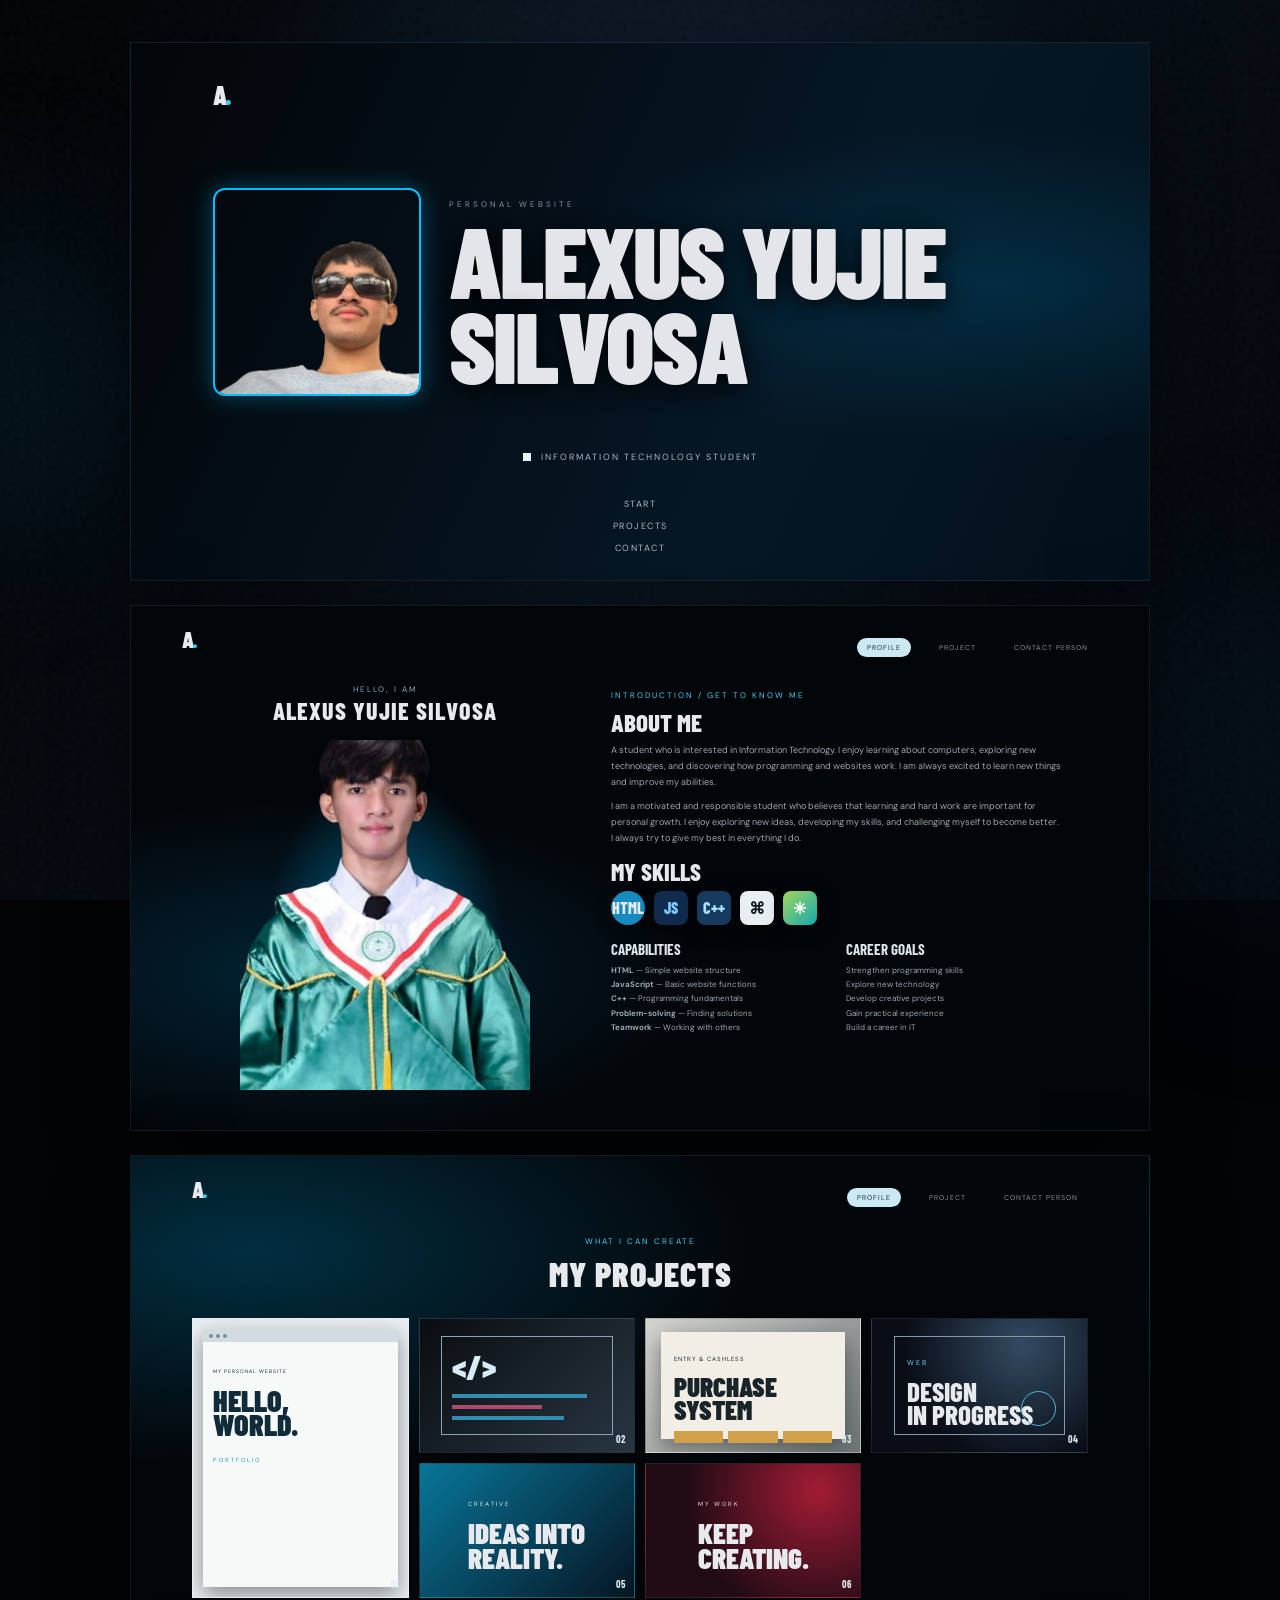
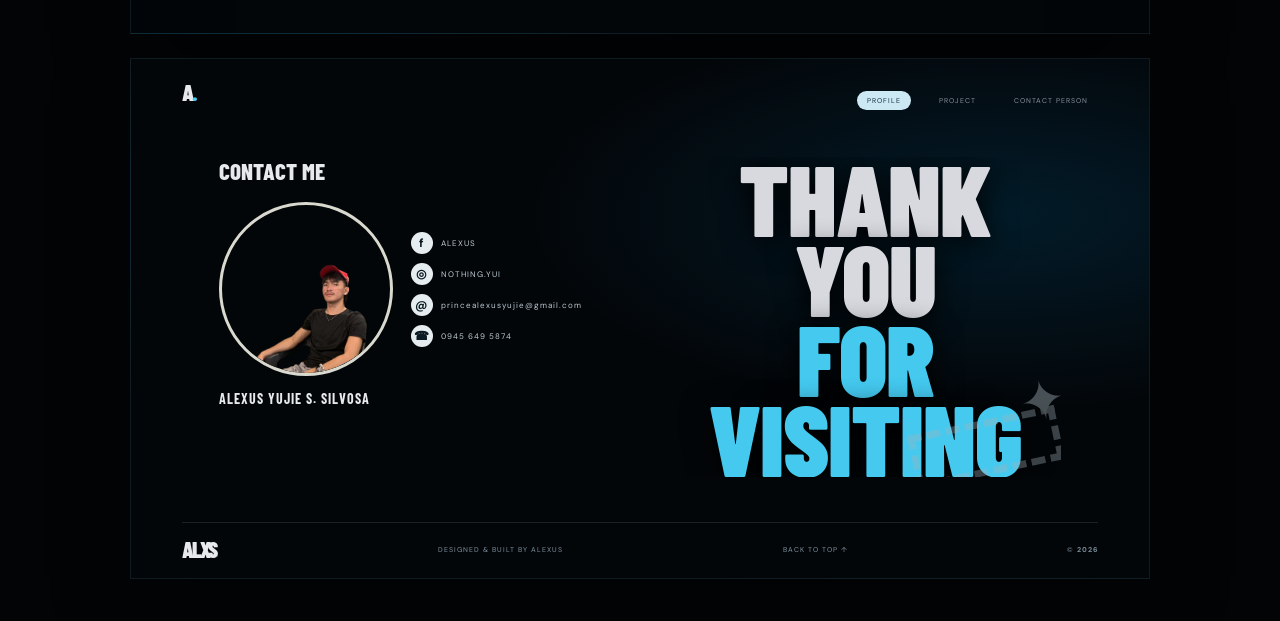
<file: index.html>
<!DOCTYPE html>
<html lang="en">
<head>
  <meta charset="UTF-8">
  <meta name="viewport" content="width=device-width, initial-scale=1.0">
  <meta name="theme-color" content="#03070c">
  <title>Alexus Yujie S. Silvosa | Portfolio</title>
  <link rel="preconnect" href="https://fonts.googleapis.com">
  <link rel="preconnect" href="https://fonts.gstatic.com" crossorigin>
  <link href="https://fonts.googleapis.com/css2?family=Barlow+Condensed:wght@500;600;700;800;900&family=DM+Sans:wght@400;500;600;700&display=swap" rel="stylesheet">
  <link rel="icon" type="image/png" href="./alexus.png">
  <link rel="stylesheet" href="style.css">
  <script src="script.js" defer></script>
</head>
<body>
  <div class="ambient ambient-a"></div>
  <div class="ambient ambient-b"></div>

  <main class="portfolio">
    <section class="intro panel" id="home">
      <a class="monogram" href="#home" aria-label="Back to top">A<span>.</span></a>
      <div class="intro-main">
       <div class="home-image">
            <img src="./yujie.png" alt="Alexus Yujie Silvosa">
      </div>
        <div class="intro-title">
          <p class="overline">PERSONAL WEBSITE</p>
          <h1>ALEXUS YUJIE SILVOSA</h1>
        </div>
      </div>
      <p class="intro-role"><i></i> INFORMATION TECHNOLOGY STUDENT</p>
      <nav class="start-menu" aria-label="Main navigation">
        <a href="#about">START</a>
        <a href="#projects">PROJECTS</a>
        <a href="#contact">CONTACT</a>
      </nav>
    </section>

    <section class="profile panel" id="about">
      <header class="panel-nav">
        <a class="monogram" href="#home">A<span>.</span></a>
        <nav aria-label="Section navigation">
          <a class="selected" href="#about">PROFILE</a>
          <a href="#projects">PROJECT</a>
          <a href="#contact">CONTACT PERSON</a>
        </nav>
      </header>
      <div class="profile-layout">
        <div class="profile-left">
          <p class="hello">HELLO, I AM</p>
          <h2>ALEXUS YUJIE SILVOSA</h2>
      <div class="large-portrait">
          <img src="./alexus.png" alt="Alexus Yujie Silvosa">
      </div>
        </div>
        <div class="profile-right">
          <p class="eyebrow">INTRODUCTION / GET TO KNOW ME</p>
          <h3>ABOUT ME</h3>
          <p class="body-copy">A student who is interested in Information Technology. I enjoy learning about computers, exploring new technologies, and discovering how programming and websites work. I am always excited to learn new things and improve my abilities.</p>
          <p class="body-copy">I am a motivated and responsible student who believes that learning and hard work are important for personal growth. I enjoy exploring new ideas, developing my skills, and challenging myself to become better. I always try to give my best in everything I do.</p>

          <h3 class="skills-title">MY SKILLS</h3>
          <div class="skill-icons">
            <div class="skill-icon html-icon">HTML</div>
            <div class="skill-icon js-icon">JS</div>
            <div class="skill-icon cpp-icon">C++</div>
            <div class="skill-icon problem-icon">⌘</div>
            <div class="skill-icon team-icon">✳</div>
          </div>
          <div class="profile-details">
            <div>
              <h4>CAPABILITIES</h4>
              <p><b>HTML</b> — Simple website structure</p>
              <p><b>JavaScript</b> — Basic website functions</p>
              <p><b>C++</b> — Programming fundamentals</p>
              <p><b>Problem-solving</b> — Finding solutions</p>
              <p><b>Teamwork</b> — Working with others</p>
            </div>
            <div>
              <h4>CAREER GOALS</h4>
              <p>Strengthen programming skills</p>
              <p>Explore new technology</p>
              <p>Develop creative projects</p>
              <p>Gain practical experience</p>
              <p>Build a career in IT</p>
            </div>
          </div>
        </div>
      </div>
    </section>

    <section class="projects panel" id="projects">
      <header class="panel-nav">
        <a class="monogram" href="#home">A<span>.</span></a>
        <nav aria-label="Section navigation">
          <a href="#about">PROFILE</a>
          <a class="selected" href="#projects">PROJECT</a>
          <a href="#contact">CONTACT PERSON</a>
        </nav>
      </header>
      <div class="project-heading">
        <p class="eyebrow">WHAT I CAN CREATE</p>
        <h2>MY PROJECTS</h2>
      </div>
      <div class="project-gallery">
        <article class="project-tile tile-portfolio">
          <div class="mini-browser">
            <div class="browser-bar"><i></i><i></i><i></i></div>
            <div class="mini-content"><small>MY PERSONAL WEBSITE</small><strong>HELLO,<br>WORLD.</strong><span>PORTFOLIO</span></div>
          </div>
          <b>01</b>
        </article>
        <article class="project-tile tile-code">
          <div class="code-art"><span>&lt;/&gt;</span><i></i><i></i><i></i></div>
          <b>02</b>
        </article>
        <article class="project-tile tile-system">
          <div class="system-art">
            <small>ENTRY & CASHLESS</small>
            <strong>PURCHASE<br>SYSTEM</strong>
            <div class="system-cards"><i></i><i></i><i></i></div>
          </div>
          <b>03</b>
        </article>
        <article class="project-tile tile-screen">
          <div class="screen-art"><span>WEB</span><strong>DESIGN<br>IN PROGRESS</strong><i></i></div>
          <b>04</b>
        </article>
        <article class="project-tile tile-blue">
          <div class="blue-art"><span>CREATIVE</span><strong>IDEAS INTO<br>REALITY.</strong></div>
          <b>05</b>
        </article>
        <article class="project-tile tile-red">
          <div class="red-art"><span>MY WORK</span><strong>KEEP<br>CREATING.</strong></div>
          <b>06</b>
        </article>
      </div>
      
    </section>

    <section class="contact panel" id="contact">
      <header class="panel-nav">
        <a class="monogram" href="#home">A<span>.</span></a>
        <nav aria-label="Section navigation">
          <a href="#about">PROFILE</a>
          <a href="#projects">PROJECT</a>
          <a class="selected" href="#contact">CONTACT PERSON</a>
        </nav>
      </header>
      <div class="contact-layout">
        <div class="contact-left">
          <h2>CONTACT ME</h2>
          <div class="contact-profile">
            <div class="profile-circle">
              <img src="./alxs.png" alt="Alexus Yujie Silvosa">
            </div>
            <div class="social-links">
              <a href="https://www.facebook.com/" target="_blank" rel="noopener noreferrer"><span>f</span> ALEXUS</a>
              <a href="https://www.instagram.com/nothing.yui/" target="_blank" rel="noopener noreferrer"><span>◎</span> NOTHING.YUI</a>
              <a href="mailto:princealexusyujie@gmail.com"><span>@</span> princealexusyujie@gmail.com</a>
              <a href="tel:09456495874"><span>☎</span> 0945 649 5874</a>
            </div>
          </div>
          <p class="contact-name">ALEXUS YUJIE S. SILVOSA</p>
        </div>
        <div class="thank-you">
          <h2>THANK<br>YOU<br><span>FOR</span><br><span>VISITING</span></h2>
          <div class="film-decoration"><i></i><i></i><i></i><span>✦</span></div>
        </div>
      </div>
      <footer class="footer">
        <a class="monogram" href="#home">ALXS<span>.</span></a>
        <span>DESIGNED & BUILT BY ALEXUS</span>
        <a href="#home">BACK TO TOP ↑</a>
        <span>© <b id="year">2025</b></span>
      </footer>
    </section>
  </main>
</body>
</html>
</file>
<file: style.css>
*{margin:0;padding:0;box-sizing:border-box}
:root{--black:#030609;--navy:#061522;--blue:#008dc5;--cyan:#45c9ef;--red:#8e1234;--white:#e8e9ed;--muted:#8996a2;--display:"Barlow Condensed",Impact,sans-serif;--body:"DM Sans",Arial,sans-serif}
html{scroll-behavior:smooth;scroll-padding-top:25px}
body{min-height:100vh;background:#020406;color:var(--white);font-family:var(--body);padding:42px 18px;overflow-x:hidden}
body:before{content:"";position:fixed;inset:0;z-index:-2;background:radial-gradient(ellipse at 50% 30%,#102131 0,transparent 52%),linear-gradient(110deg,#020304,#07101a 50%,#030609)}
body:after{content:"";position:fixed;inset:0;z-index:-1;opacity:.14;pointer-events:none;background-image:url("data:image/svg+xml,%3Csvg viewBox='0 0 180 180' xmlns='http://www.w3.org/2000/svg'%3E%3Cfilter id='n'%3E%3CfeTurbulence type='fractalNoise' baseFrequency='.9' numOctaves='3' stitchTiles='stitch'/%3E%3C/filter%3E%3Crect width='100%25' height='100%25' filter='url(%23n)' opacity='.23'/%3E%3C/svg%3E")}
a{color:inherit;text-decoration:none}
.ambient{position:fixed;z-index:-1;pointer-events:none;border-radius:50%;filter:blur(100px);opacity:.13}.ambient-a{width:300px;height:300px;background:#007fbd;top:25%;left:-160px}.ambient-b{width:360px;height:360px;background:#123f70;right:-190px;top:65%}
.portfolio{width:min(100%,1020px);margin:0 auto;display:grid;gap:24px}
.panel{position:relative;overflow:hidden;background:#03070c;border:1px solid rgba(107,169,201,.12);box-shadow:0 22px 70px rgba(0,0,0,.38)}
.intro{min-height:500px;padding:38px 8% 26px;background:radial-gradient(ellipse at 85% 45%,rgba(0,113,164,.25),transparent 38%),linear-gradient(115deg,#030609 0%,#061725 65%,#03101a 100%);display:flex;flex-direction:column;align-items:center}
.monogram{font:900 27px/1 var(--display);letter-spacing:-2px;align-self:flex-start}.monogram span{color:var(--cyan)}
.intro-main{display:flex;align-items:center;justify-content:center;gap:28px;margin-top:50px;width:100%}
.intro-photo{width:180px;height:135px;background:var(--red);border-radius:0 75px 75px 0;display:flex;align-items:center;justify-content:center;overflow:hidden;position:relative;flex-shrink:0}
.photo-placeholder{width:100%;height:100%;display:flex;flex-direction:column;align-items:center;justify-content:center;background:radial-gradient(circle at 50% 40%,#4a2533,#76102f 70%);color:#fff}
.photo-placeholder span{font:900 54px var(--display);opacity:.9}.photo-placeholder small{font-size:7px;letter-spacing:2px}
.large-portrait {
    height: 350px;
    max-width: 290px;
    margin: auto;
    position: relative;
    overflow: hidden;
    display: flex;
    justify-content: center;
    align-items: flex-end;
    background: radial-gradient(
        ellipse at center,
        rgba(0, 153, 212, 0.6),
        transparent 70%
    );
}

.large-portrait::before {
    display: none;
}

.large-portrait img {
    width: 100%;
    height: 100%;
    object-fit: cover;
    object-position: center;
    position: relative;
    z-index: 2;
}

.home-image {
    width: 320px;
    aspect-ratio: 1 / 1;
    margin: 30px auto;
    position: relative;
    overflow: hidden;
    border: 2px solid #00bfff;
    border-radius: 12px;
    box-shadow: 0 0 25px rgba(0, 191, 255, 0.35);
}

.home-image img {
    width: 100%;
    height: 100%;
    object-fit: cover;
    object-position: center;
    display: block;
}

@media (max-width: 768px) {
    .home-image {
        width: 240px;
    }
}
.intro-title{display:flex;align-items:center;gap:20px;flex-wrap:wrap}.overline{width:100%;font-size:8px;letter-spacing:3px;color:#7d99aa;margin-bottom:-14px}.intro-title h1{font:900 clamp(55px,9vw,100px)/.85 var(--display);letter-spacing:-2px;color:#e4e5e9;text-shadow:0 4px 25px #000}.year{font:600 35px var(--display);color:#aeb9c3}
.intro-role{display:flex;align-items:center;gap:10px;font-size:9px;letter-spacing:2px;color:#aab9c5;margin-top:25px}.intro-role i{width:8px;height:8px;background:#e7f5fa;display:block}
.start-menu{display:flex;flex-direction:column;align-items:center;gap:10px;margin-top:35px}.start-menu a{font-size:9px;color:#aeb9c5;letter-spacing:1.5px;transition:.25s}.start-menu a:hover{color:var(--cyan);transform:translateX(4px)}
.intro-index{position:absolute;bottom:18px;left:8%;right:8%;display:flex;justify-content:space-between;font-size:7px;letter-spacing:2px;color:#617789}.intro-index b{font-weight:500}
.profile{padding:22px 5% 40px;background:radial-gradient(ellipse at 17% 70%,rgba(0,112,168,.27),transparent 33%),#030609}
.panel-nav{height:38px;display:flex;align-items:center;justify-content:space-between}.panel-nav .monogram{font-size:23px}.panel-nav nav{display:flex;align-items:center;gap:18px}.panel-nav nav a{font-size:7px;letter-spacing:1px;color:#84929d;padding:5px 10px;border-radius:20px}.panel-nav nav a:hover,.panel-nav nav a.selected{background:#cce8f3;color:#183344}
.profile-layout{display:grid;grid-template-columns:.85fr 1.15fr;gap:7%;padding:18px 4% 0}
.profile-left{text-align:center;position:relative}.hello{font-size:8px;letter-spacing:2px;color:#8da5b5}.profile-left h2{font:800 24px var(--display);letter-spacing:1px;margin:2px 0 15px}
.large-portrait{height:350px;max-width:290px;margin:auto;position:relative;display:flex;justify-content:center;align-items:flex-end;overflow:hidden;background:radial-gradient(ellipse at 50% 55%,rgba(0,153,212,.6),transparent 58%)}
.large-portrait:before{content:"";position:absolute;bottom:-55px;width:205px;height:280px;border-radius:48% 48% 0 0;background:linear-gradient(115deg,#26333b,#111a21 65%,#080c10);box-shadow:inset 12px 0 25px rgba(255,255,255,.05)}
.portrait-initial{position:absolute;z-index:1;top:65px;font:900 75px var(--display);color:rgba(238,246,250,.8);text-shadow:0 5px 25px #00101a}
.large-portrait>span{position:relative;z-index:2;font-size:7px;letter-spacing:2px;color:#b9d2df;margin-bottom:15px}
.profile-right{padding-top:6px}.eyebrow{font-size:8px;letter-spacing:2px;color:var(--cyan);margin-bottom:7px}.profile-right h3{font:800 25px var(--display);margin-bottom:6px}.body-copy{font-size:9px;line-height:1.75;color:#9aa6af;margin-bottom:9px}
.profile-right .skills-title{font-size:24px;margin:10px 0 5px}.skill-icons{display:flex;gap:9px;margin-bottom:15px}.skill-icon{width:34px;height:34px;border-radius:8px;display:grid;place-items:center;font:800 16px var(--display);box-shadow:0 5px 15px #0008}.html-icon{background:#168bc0;border-radius:50%}.js-icon{background:#102b4d;color:#7ecaff}.cpp-icon{background:#173b60;color:#a9e4ff}.problem-icon{background:#e9eef0;color:#101b20}.team-icon{background:linear-gradient(135deg,#a4d65e,#12a9b0);color:#fff}
.profile-details{display:grid;grid-template-columns:1fr 1fr;gap:20px}.profile-details h4{font:700 15px var(--display);margin-bottom:5px;color:#dce5eb}.profile-details p{font-size:8px;line-height:1.8;color:#9aa7b1}
.projects{padding:22px 6% 35px;background:radial-gradient(ellipse at 12% 20%,rgba(0,140,194,.3),transparent 40%),#030609}
.projects .panel-nav{margin-bottom:20px}.project-heading{text-align:center;margin:10px 0 24px}.project-heading h2{font:900 34px var(--display);letter-spacing:1px}.project-heading h2 span{font-size:17px;color:#a8b3bd;margin-left:8px}
.project-gallery{display:grid;grid-template-columns:repeat(4,1fr);grid-auto-rows:135px;gap:10px}.project-tile{position:relative;overflow:hidden;background:#101b25;display:grid;place-items:center;border:1px solid rgba(255,255,255,.08);transition:.3s}.project-tile:hover{transform:scale(1.025);border-color:rgba(69,201,239,.55);z-index:2}.project-tile>b{position:absolute;bottom:7px;right:9px;font:700 10px var(--display);color:#dcebf2}
.tile-portfolio{grid-row:span 2;background:#e8edf0;padding:10px}.mini-browser{width:100%;height:100%;background:#f7f8f8;color:#102c3a;box-shadow:0 8px 20px #0006}.browser-bar{height:13px;background:#d2dce0;display:flex;gap:3px;align-items:center;padding-left:6px}.browser-bar i{width:4px;height:4px;border-radius:50%;background:#79909c}.mini-content{padding:15px 10px;position:relative}.mini-content small{font-size:5px;letter-spacing:1px}.mini-content strong{display:block;font:900 30px/.8 var(--display);margin:10px 0}.mini-content span{font-size:6px;letter-spacing:2px;color:#1a9bc1}
.tile-code{background:linear-gradient(135deg,#090d11,#283642)}.code-art{width:80%;height:75%;border:1px solid #8ca3b0;padding:10px;display:flex;flex-direction:column;gap:7px}.code-art span{font:900 33px var(--display);color:#d7edf5}.code-art i{height:4px;background:#318eb0;width:90%}.code-art i:nth-of-type(2){width:60%;background:#a94b6a}.code-art i:nth-of-type(3){width:75%}
.tile-system{background:linear-gradient(135deg,#d5d5d0,#6e7778)}.system-art{width:86%;height:80%;background:#f2eee5;color:#18242a;padding:13px;box-shadow:0 8px 20px #0006}.system-art small{font-size:6px;letter-spacing:1px}.system-art strong{display:block;font:900 27px/.85 var(--display);margin-top:9px}.system-cards{display:flex;gap:5px;margin-top:10px}.system-cards i{height:12px;flex:1;background:#d0a04b}
.tile-screen{background:radial-gradient(circle at 70% 20%,#334b62,#090d16 65%)}.screen-art{width:80%;height:75%;border:1px solid #8798a8;padding:12px;position:relative}.screen-art span{font-size:7px;letter-spacing:2px;color:#70cde8}.screen-art strong{display:block;font:800 27px/.85 var(--display);margin-top:10px}.screen-art i{position:absolute;width:35px;height:35px;border:1px solid #54b6d3;border-radius:50%;right:8px;bottom:8px}
.tile-blue{background:linear-gradient(135deg,#08769a,#061522)}.blue-art{padding:15px}.blue-art span,.red-art span{font-size:6px;letter-spacing:2px}.blue-art strong,.red-art strong{display:block;font:900 29px/.85 var(--display);margin-top:10px}
.tile-red{background:radial-gradient(circle at 80% 20%,#a21c35,#210b15 65%)}.red-art{padding:15px}
.gallery-note{text-align:center;font-size:7px;letter-spacing:2px;color:#738a9a;margin-top:18px}
.profile-circle {
    width: 174px;
    height: 174px;
    flex: 0 0 174px;
    border-radius: 50%;
    border: 3px solid #d9d9cf;
    overflow: hidden;
    display: flex;
    justify-content: center;
    align-items: center;
}

.profile-circle img {
    width: 100%;
    height: 100%;
    object-fit: cover;
    object-position: center;
    border-radius: 50%;
    display: block;
}
.contact{padding:22px 5% 15px;background:radial-gradient(ellipse at 85% 30%,rgba(0,103,153,.22),transparent 38%),#030609}
.contact-layout{display:grid;grid-template-columns:1fr 1fr;gap:7%;padding:38px 4% 45px}.contact-left h2{font:800 23px var(--display);margin-bottom:17px}.contact-profile{display:flex;align-items:center;gap:18px}.contact-avatar{width:130px;height:130px;border-radius:50%;background:radial-gradient(circle at 50% 35%,#4e6570,#101e27 65%);display:grid;place-items:center;font:900 45px var(--display);box-shadow:0 0 30px rgba(0,153,210,.22);border:3px solid #d8d6c9}
.social-links{display:grid;gap:9px}.social-links a{display:flex;align-items:center;gap:8px;font-size:8px;letter-spacing:1px;color:#bdcbd4}.social-links a span{width:22px;height:22px;border-radius:50%;display:grid;place-items:center;background:#e6edf0;color:#0a1a23;font-size:12px;font-weight:700}.contact-name{font:700 14px var(--display);margin-top:14px;letter-spacing:1px}.contact-info{display:grid;gap:5px;margin-top:6px}.contact-info a{font-size:8px;color:#8fa3b1}
.thank-you{min-height:290px;display:flex;flex-direction:column;justify-content:center;align-items:center;position:relative;overflow:hidden}.thank-you h2{font:900 clamp(68px,9vw,100px)/.8 var(--display);letter-spacing:-1px;text-align:center;color:#d8d9de;text-shadow:0 5px 30px #000}.thank-you h2 span{color:var(--cyan)}.thank-you>strong{font:800 45px var(--display);color:#aab4bf;margin-top:8px}.film-decoration{position:absolute;bottom:2px;right:0;width:150px;height:55px;transform:rotate(-12deg);border:7px dashed #a5b5be;opacity:.35}.film-decoration span{position:absolute;right:-20px;top:-50px;font-size:55px;color:#c7d9e2}
.footer{border-top:1px solid rgba(255,255,255,.1);padding:15px 0 3px;display:flex;justify-content:space-between;align-items:center;gap:12px}.footer .monogram{font-size:22px}.footer span,.footer>a:not(.monogram){font-size:7px;letter-spacing:1px;color:#7f929f}.footer>a:hover{color:var(--cyan)}
@media(max-width:700px){body{padding:18px 10px}.portfolio{gap:15px}.intro{min-height:430px;padding:25px 6%}.intro-main{margin-top:55px;gap:15px}.intro-photo{width:120px;height:110px;border-radius:0 55px 55px 0}.photo-placeholder span{font-size:42px}.intro-title{gap:9px}.intro-title h1{font-size:clamp(43px,10vw,68px)}.year{font-size:25px}.intro-role{font-size:7px;letter-spacing:1.3px}.profile{padding:18px 5% 30px}.profile-layout{gap:25px;padding:20px 2% 0}.large-portrait{height:270px}.projects{padding:18px 5% 28px}.project-gallery{grid-auto-rows:110px;gap:7px}.contact-layout{gap:20px;padding:30px 2%}.contact-avatar{width:100px;height:100px}.thank-you h2{font-size:clamp(55px,10vw,75px)}}
@media(max-width:480px){body{padding:10px 7px}.portfolio{gap:11px}.intro{min-height:400px}.intro-main{flex-direction:column;gap:12px;margin-top:28px}.intro-photo{width:145px;height:95px;align-self:flex-start;margin-left:8%}.intro-title{justify-content:center;gap:12px}.overline{width:100%;text-align:center;margin:0}.intro-title h1{font-size:62px}.year{font-size:26px}.intro-role{margin-top:16px;font-size:7px}.start-menu{margin-top:22px;gap:8px}.intro-index{font-size:6px;letter-spacing:1px}.panel-nav nav{gap:3px}.panel-nav nav a{font-size:6px;padding:5px 7px}.profile-layout{grid-template-columns:1fr;gap:22px}.profile-left{max-width:290px;margin:auto;width:100%}.large-portrait{height:250px}.profile-right{padding:0 3%}.body-copy{font-size:10px}.profile-details{gap:12px}.profile-details p{font-size:8px}.project-heading h2{font-size:30px}.project-gallery{grid-template-columns:repeat(2,1fr);grid-auto-rows:115px}.tile-portfolio{grid-row:span 2}.mini-content strong{font-size:34px}.contact-layout{grid-template-columns:1fr;gap:10px}.contact-left{padding:0 4%}.thank-you{min-height:240px}.thank-you h2{font-size:82px}.footer{flex-wrap:wrap}.footer span,.footer>a:not(.monogram){font-size:6px}.footer span:nth-of-type(1){display:none}}
@media(prefers-reduced-motion:reduce){html{scroll-behavior:auto}*{transition:none!important}}
</file>
